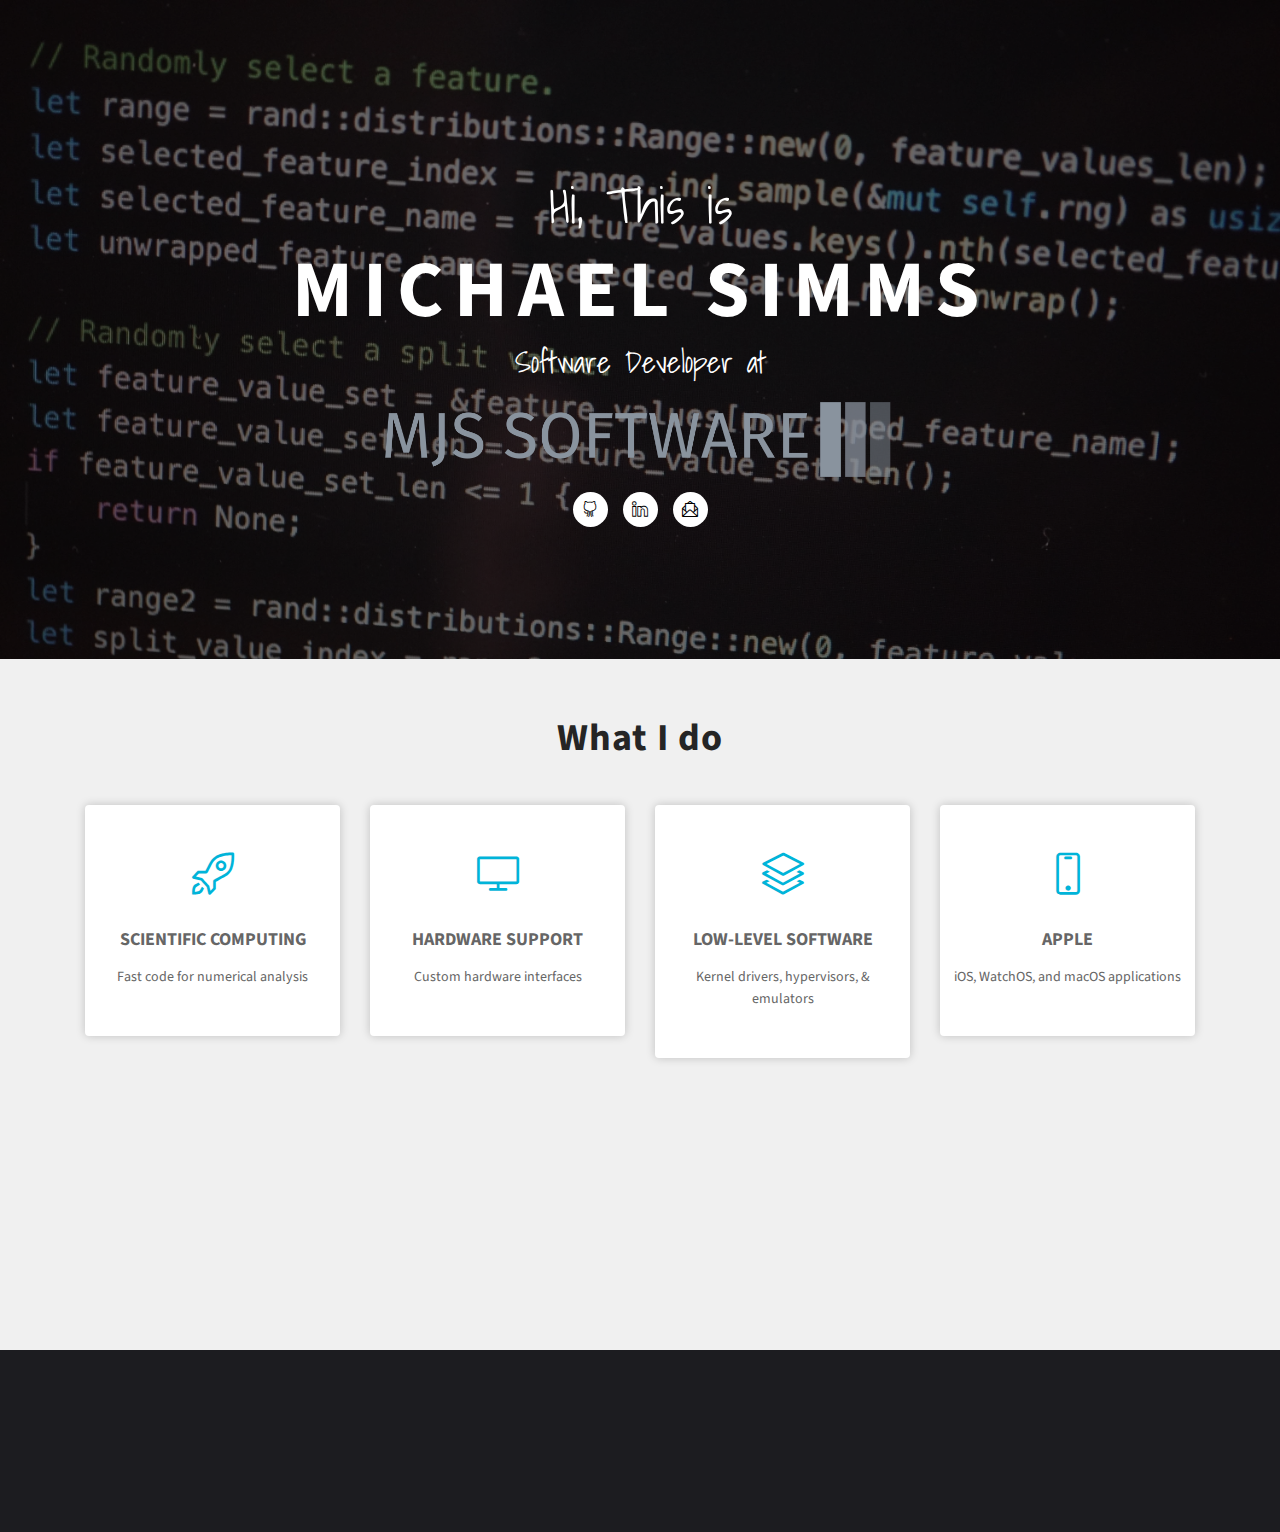
<file: index.html>
<!DOCTYPE html>

<html lang="en">

<head>
    <meta charset="utf-8">
    <meta name="viewport" content="width=device-width, initial-scale=1, shrink-to-fit=no">
    <meta name="description" content="Michael J Simms Software Consultant">
    <meta name="keywords" content="michael simms;software;consultant;developer">

    <title>Michael J Simms - Software Consultant</title>

    <link rel="shortcut icon" href="favicon.ico" >

    <link rel="stylesheet" type="text/css" href="assets/css/bootstrap.min.css" >
    <link rel="stylesheet" type="text/css" href="assets/fonts/font-awesome.min.css">
    <link rel="stylesheet" type="text/css" href="assets/fonts/simple-line-icons.css">
    <link rel="stylesheet" type="text/css" href="assets/css/animate.css">
    <link rel="stylesheet" type="text/css" href="assets/css/main.css">
</head>

<body>

    <!-- Hero Area Start -->
    <header id="header-wrap">
        <div id="hero-area" class="hero-area-bg">
            <div class="overlay"></div>
            <div class="container">
            <div class="row">
                <div class="col-md-12 col-sm-12 text-center">
                    <div class="contents">
                        <h5 class="script-font wow fadeInUp" data-wow-delay="0.2s">Hi, This is</h5>
                        <h2 class="head-title wow fadeInUp" data-wow-delay="0.4s">Michael Simms</h2>
                        <p class="script-font wow fadeInUp" data-wow-delay="0.6s">Software Developer at</p>
                        <img src="assets/img/logo-no-background.png" width="512" margin="10px" alt="Logo">
                        <ul class="social-icon wow fadeInUp" data-wow-delay="0.8s">
                            <li>
                                <a class="github" href="https://github.com/msimms" alt="GitHub"><i class="icon-social-github"></i></a>
                            </li>
                            <li>
                                <a class="linkedin" href="https://www.linkedin.com/company/mj-simms-software" alt="LinkedIn"><i class="icon-social-linkedin"></i></a>
                            </li>
                            <li>
                                <a class="email" href="mailto:mike@mjs-software.com" alt="email"><i class="icon-envelope-letter"></i></a>
                            </li>
                        </ul>
                        <div class="header-button wow fadeInUp" data-wow-delay="1s">
                        </div>
                    </div>
                </div>
            </div>
            </div>
        </div>
    </header>
    <!-- Hero Area End -->

    <!-- Services Section Start -->
    <section id="services" class="services section-padding">
        <h2 class="section-title wow flipInX" data-wow-delay="0.4s">What I do</h2>
        <div class="container">
        <div class="row">
            <!-- Services item -->
            <div class="col-md-6 col-lg-3 col-xs-12">
                <div class="services-item wow fadeInDown" data-wow-delay="0.3s">
                    <div class="icon">
                        <i class="icon-rocket"></i>
                    </div>
                    <div class="services-content">
                        <h3><a href="#">Scientific Computing</a></h3>
                        <p>Fast code for numerical analysis</p>
                    </div>
                </div>
            </div>
            <!-- Services item -->
            <div class="col-md-6 col-lg-3 col-xs-12">
                <div class="services-item wow fadeInDown" data-wow-delay="0.3s">
                    <div class="icon">
                        <i class="icon-screen-desktop"></i>
                    </div>
                    <div class="services-content">
                        <h3><a href="#">Hardware Support</a></h3>
                        <p>Custom hardware interfaces</p>
                    </div>
                </div>
            </div>
            <!-- Services item -->
            <div class="col-md-6 col-lg-3 col-xs-12">
                <div class="services-item wow fadeInDown" data-wow-delay="0.6s">
                    <div class="icon">
                        <i class="icon-layers"></i>
                    </div>
                    <div class="services-content">
                        <h3><a href="#">Low-Level Software</a></h3>
                        <p>Kernel drivers, hypervisors, & emulators</p>
                    </div>
                </div>
            </div>
            <!-- Services item -->
            <div class="col-md-6 col-lg-3 col-xs-12">
                <div class="services-item wow fadeInDown" data-wow-delay="0.9s">
                    <div class="icon">
                        <i class="icon-screen-smartphone"></i>
                    </div>
                    <div class="services-content">
                        <h3><a href="#">Apple</a></h3>
                        <p>iOS, WatchOS, and macOS applications</p>
                    </div>
                </div>
            </div>
            <!-- Services item -->
            <div class="col-md-6 col-lg-3 col-xs-12">
                <div class="services-item wow fadeInDown" data-wow-delay="1.2s">
                    <div class="icon">
                        <i class="icon-action-undo"></i>
                    </div>
                    <div class="services-content">
                        <h3><a href="#">Reverse Engineering</a></h3>
                        <p>Analyze binaries without source code</p>
                    </div>
                </div>
            </div>
            <!-- Services item -->
            <div class="col-md-6 col-lg-3 col-xs-12">
                <div class="services-item wow fadeInDown" data-wow-delay="1.5s">
                    <div class="icon">
                        <i class="icon-globe"></i>
                    </div>
                    <div class="services-content">
                        <h3><a href="#">Network</a></h3>
                        <p>Custom network software</p>
                    </div>
                </div>
            </div>
            <!-- Services item -->
            <div class="col-md-6 col-lg-3 col-xs-12">
                <div class="services-item wow fadeInDown" data-wow-delay="1.8s">
                    <div class="icon">
                        <i class="icon-magnifier"></i>
                    </div>
                    <div class="services-content">
                        <h3><a href="#">Source Code Analysis</a></h3>
                        <p>Source code vulnerability analysis</p>
                    </div>
                </div>
            </div>
            <!-- Services item -->
            <div class="col-md-6 col-lg-3 col-xs-12">
                <div class="services-item wow fadeInDown" data-wow-delay="2.1s">
                    <div class="icon">
                        <i class="icon-grid"></i>
                    </div>
                    <div class="services-content">
                        <h3><a href="#">Languages</a></h3>
                        <p>C, C++, Obj C, Python, Rust, Julia, Asm</p>
                    </div>
                </div>
            </div>
        </div>
        </div>
    </section>
    <!-- Services Section End -->

    <!-- Footer Section Start -->
    <footer class="footer-area section-padding">
        <div class="container">
        <div class="row">
            <div class="col-md-12">
            <div class="footer-text text-center wow fadeInDown" data-wow-delay="0.3s">
                <ul class="social-icon">
                    <li>
                        <a class="github" href="https://github.com/msimms"><i class="icon-social-github"></i></a>
                    </li>
                    <li>
                        <a class="linkedin" href="http://www.linkedin.com/pub/michael-simms/33/339/811"><i class="icon-social-linkedin"></i></a>
                    </li>
                    <li>
                        <a class="email" href="mailto:mike@mjs-software.com"><i class="icon-envelope-letter"></i></a>
                    </li>
                </ul>
            </div>
            </div>
        </div>
        </div>
    </footer>
    <!-- Footer Section End -->

    <!-- jQuery first, then Popper.js, then Bootstrap JS -->
    <script src="assets/js/jquery-min.js"></script>
    <script src="assets/js/popper.min.js"></script>
    <script src="assets/js/bootstrap.min.js"></script>
    <script src="assets/js/jquery.mixitup.js"></script>
    <script src="assets/js/wow.js"></script>
    <script src="assets/js/jquery.nav.js"></script>
    <script src="assets/js/jquery.easing.min.js"></script>
    <script src="assets/js/nivo-lightbox.js"></script>
    <script src="assets/js/jquery.slicknav.js"></script>
    <script src="assets/js/main.js"></script>

</body>
</html>
</file>
<file: assets/fonts/simple-line-icons.css>
@font-face {
	font-family: 'Simple-Line-Icons';
	src:url('../fonts/line-icons/Simple-Line-Icons.eot');
	src:url('../fonts/line-icons/Simple-Line-Icons.eot?#iefix') format('embedded-opentype'),
		url('../fonts/line-icons/Simple-Line-Icons.woff') format('woff'),
		url('../fonts/line-icons/Simple-Line-Icons.ttf') format('truetype'),
		url('../fonts/line-icons/Simple-Line-Icons.svg#Simple-Line-Icons') format('svg');
		font-weight: normal;
		font-style: normal;
}
/*
 Use the following CSS code if you want to have a class per icon.
 Instead of a list of all class selectors, you can use the generic [class*="icon-"] selector, but it's slower:
*/
.icon-user,
.icon-people,
.icon-user-female,
.icon-user-follow,
.icon-user-following,
.icon-user-unfollow,
.icon-login,
.icon-logout,
.icon-emotsmile,
.icon-phone,
.icon-call-end,
.icon-call-in,
.icon-call-out,
.icon-map,
.icon-location-pin,
.icon-direction,
.icon-directions,
.icon-compass,
.icon-layers,
.icon-menu,
.icon-list,
.icon-options-vertical,
.icon-options,
.icon-arrow-down,
.icon-arrow-left,
.icon-arrow-right,
.icon-arrow-up,
.icon-arrow-up-circle,
.icon-arrow-left-circle,
.icon-arrow-right-circle,
.icon-arrow-down-circle,
.icon-check,
.icon-clock,
.icon-plus,
.icon-minus,
.icon-close,
.icon-event,
.icon-exclamation,
.icon-organization,
.icon-trophy,
.icon-screen-smartphone,
.icon-screen-desktop,
.icon-plane,
.icon-notebook,
.icon-mustache,
.icon-mouse,
.icon-magnet,
.icon-energy,
.icon-disc,
.icon-cursor,
.icon-cursor-move,
.icon-crop,
.icon-chemistry,
.icon-speedometer,
.icon-shield,
.icon-screen-tablet,
.icon-magic-wand,
.icon-hourglass,
.icon-graduation,
.icon-ghost,
.icon-game-controller,
.icon-fire,
.icon-eyeglass,
.icon-envelope-open,
.icon-envelope-letter,
.icon-bell,
.icon-badge,
.icon-anchor,
.icon-wallet,
.icon-vector,
.icon-speech,
.icon-puzzle,
.icon-printer,
.icon-present,
.icon-playlist,
.icon-pin,
.icon-picture,
.icon-handbag,
.icon-globe-alt,
.icon-globe,
.icon-folder-alt,
.icon-folder,
.icon-film,
.icon-feed,
.icon-drop,
.icon-drawer,
.icon-docs,
.icon-doc,
.icon-diamond,
.icon-cup,
.icon-calculator,
.icon-bubbles,
.icon-briefcase,
.icon-book-open,
.icon-basket-loaded,
.icon-basket,
.icon-bag,
.icon-action-undo,
.icon-action-redo,
.icon-wrench,
.icon-umbrella,
.icon-trash,
.icon-tag,
.icon-support,
.icon-frame,
.icon-size-fullscreen,
.icon-size-actual,
.icon-shuffle,
.icon-share-alt,
.icon-share,
.icon-rocket,
.icon-question,
.icon-pie-chart,
.icon-pencil,
.icon-note,
.icon-loop,
.icon-home,
.icon-grid,
.icon-graph,
.icon-microphone,
.icon-music-tone-alt,
.icon-music-tone,
.icon-earphones-alt,
.icon-earphones,
.icon-equalizer,
.icon-like,
.icon-dislike,
.icon-control-start,
.icon-control-rewind,
.icon-control-play,
.icon-control-pause,
.icon-control-forward,
.icon-control-end,
.icon-volume-1,
.icon-volume-2,
.icon-volume-off,
.icon-calendar,
.icon-bulb,
.icon-chart,
.icon-ban,
.icon-bubble,
.icon-camrecorder,
.icon-camera,
.icon-cloud-download,
.icon-cloud-upload,
.icon-envelope,
.icon-eye,
.icon-flag,
.icon-heart,
.icon-info,
.icon-key,
.icon-link,
.icon-lock,
.icon-lock-open,
.icon-magnifier,
.icon-magnifier-add,
.icon-magnifier-remove,
.icon-paper-clip,
.icon-paper-plane,
.icon-power,
.icon-refresh,
.icon-reload,
.icon-settings,
.icon-star,
.icon-symbol-female,
.icon-symbol-male,
.icon-target,
.icon-credit-card,
.icon-paypal,
.icon-social-tumblr,
.icon-social-twitter,
.icon-social-facebook,
.icon-social-instagram,
.icon-social-linkedin,
.icon-social-pinterest,
.icon-social-github,
.icon-social-google,
.icon-social-reddit,
.icon-social-skype,
.icon-social-dribbble,
.icon-social-behance,
.icon-social-foursqare,
.icon-social-soundcloud,
.icon-social-spotify,
.icon-social-stumbleupon,
.icon-social-youtube,
.icon-social-dropbox,
.icon-social-vkontakte,
.icon-social-steam {
  font-family: 'simple-line-icons';
  speak: none;
  font-style: normal;
  font-weight: normal;
  font-variant: normal;
  text-transform: none;
  line-height: 1;
  /* Better Font Rendering =========== */
  -webkit-font-smoothing: antialiased;
  -moz-osx-font-smoothing: grayscale;
}
.icon-user:before {
  content: "\e005";
}
.icon-people:before {
  content: "\e001";
}
.icon-user-female:before {
  content: "\e000";
}
.icon-user-follow:before {
  content: "\e002";
}
.icon-user-following:before {
  content: "\e003";
}
.icon-user-unfollow:before {
  content: "\e004";
}
.icon-login:before {
  content: "\e066";
}
.icon-logout:before {
  content: "\e065";
}
.icon-emotsmile:before {
  content: "\e021";
}
.icon-phone:before {
  content: "\e600";
}
.icon-call-end:before {
  content: "\e048";
}
.icon-call-in:before {
  content: "\e047";
}
.icon-call-out:before {
  content: "\e046";
}
.icon-map:before {
  content: "\e033";
}
.icon-location-pin:before {
  content: "\e096";
}
.icon-direction:before {
  content: "\e042";
}
.icon-directions:before {
  content: "\e041";
}
.icon-compass:before {
  content: "\e045";
}
.icon-layers:before {
  content: "\e034";
}
.icon-menu:before {
  content: "\e601";
}
.icon-list:before {
  content: "\e067";
}
.icon-options-vertical:before {
  content: "\e602";
}
.icon-options:before {
  content: "\e603";
}
.icon-arrow-down:before {
  content: "\e604";
}
.icon-arrow-left:before {
  content: "\e605";
}
.icon-arrow-right:before {
  content: "\e606";
}
.icon-arrow-up:before {
  content: "\e607";
}
.icon-arrow-up-circle:before {
  content: "\e078";
}
.icon-arrow-left-circle:before {
  content: "\e07a";
}
.icon-arrow-right-circle:before {
  content: "\e079";
}
.icon-arrow-down-circle:before {
  content: "\e07b";
}
.icon-check:before {
  content: "\e080";
}
.icon-clock:before {
  content: "\e081";
}
.icon-plus:before {
  content: "\e095";
}
.icon-minus:before {
  content: "\e615";
}
.icon-close:before {
  content: "\e082";
}
.icon-event:before {
  content: "\e619";
}
.icon-exclamation:before {
  content: "\e617";
}
.icon-organization:before {
  content: "\e616";
}
.icon-trophy:before {
  content: "\e006";
}
.icon-screen-smartphone:before {
  content: "\e010";
}
.icon-screen-desktop:before {
  content: "\e011";
}
.icon-plane:before {
  content: "\e012";
}
.icon-notebook:before {
  content: "\e013";
}
.icon-mustache:before {
  content: "\e014";
}
.icon-mouse:before {
  content: "\e015";
}
.icon-magnet:before {
  content: "\e016";
}
.icon-energy:before {
  content: "\e020";
}
.icon-disc:before {
  content: "\e022";
}
.icon-cursor:before {
  content: "\e06e";
}
.icon-cursor-move:before {
  content: "\e023";
}
.icon-crop:before {
  content: "\e024";
}
.icon-chemistry:before {
  content: "\e026";
}
.icon-speedometer:before {
  content: "\e007";
}
.icon-shield:before {
  content: "\e00e";
}
.icon-screen-tablet:before {
  content: "\e00f";
}
.icon-magic-wand:before {
  content: "\e017";
}
.icon-hourglass:before {
  content: "\e018";
}
.icon-graduation:before {
  content: "\e019";
}
.icon-ghost:before {
  content: "\e01a";
}
.icon-game-controller:before {
  content: "\e01b";
}
.icon-fire:before {
  content: "\e01c";
}
.icon-eyeglass:before {
  content: "\e01d";
}
.icon-envelope-open:before {
  content: "\e01e";
}
.icon-envelope-letter:before {
  content: "\e01f";
}
.icon-bell:before {
  content: "\e027";
}
.icon-badge:before {
  content: "\e028";
}
.icon-anchor:before {
  content: "\e029";
}
.icon-wallet:before {
  content: "\e02a";
}
.icon-vector:before {
  content: "\e02b";
}
.icon-speech:before {
  content: "\e02c";
}
.icon-puzzle:before {
  content: "\e02d";
}
.icon-printer:before {
  content: "\e02e";
}
.icon-present:before {
  content: "\e02f";
}
.icon-playlist:before {
  content: "\e030";
}
.icon-pin:before {
  content: "\e031";
}
.icon-picture:before {
  content: "\e032";
}
.icon-handbag:before {
  content: "\e035";
}
.icon-globe-alt:before {
  content: "\e036";
}
.icon-globe:before {
  content: "\e037";
}
.icon-folder-alt:before {
  content: "\e039";
}
.icon-folder:before {
  content: "\e089";
}
.icon-film:before {
  content: "\e03a";
}
.icon-feed:before {
  content: "\e03b";
}
.icon-drop:before {
  content: "\e03e";
}
.icon-drawer:before {
  content: "\e03f";
}
.icon-docs:before {
  content: "\e040";
}
.icon-doc:before {
  content: "\e085";
}
.icon-diamond:before {
  content: "\e043";
}
.icon-cup:before {
  content: "\e044";
}
.icon-calculator:before {
  content: "\e049";
}
.icon-bubbles:before {
  content: "\e04a";
}
.icon-briefcase:before {
  content: "\e04b";
}
.icon-book-open:before {
  content: "\e04c";
}
.icon-basket-loaded:before {
  content: "\e04d";
}
.icon-basket:before {
  content: "\e04e";
}
.icon-bag:before {
  content: "\e04f";
}
.icon-action-undo:before {
  content: "\e050";
}
.icon-action-redo:before {
  content: "\e051";
}
.icon-wrench:before {
  content: "\e052";
}
.icon-umbrella:before {
  content: "\e053";
}
.icon-trash:before {
  content: "\e054";
}
.icon-tag:before {
  content: "\e055";
}
.icon-support:before {
  content: "\e056";
}
.icon-frame:before {
  content: "\e038";
}
.icon-size-fullscreen:before {
  content: "\e057";
}
.icon-size-actual:before {
  content: "\e058";
}
.icon-shuffle:before {
  content: "\e059";
}
.icon-share-alt:before {
  content: "\e05a";
}
.icon-share:before {
  content: "\e05b";
}
.icon-rocket:before {
  content: "\e05c";
}
.icon-question:before {
  content: "\e05d";
}
.icon-pie-chart:before {
  content: "\e05e";
}
.icon-pencil:before {
  content: "\e05f";
}
.icon-note:before {
  content: "\e060";
}
.icon-loop:before {
  content: "\e064";
}
.icon-home:before {
  content: "\e069";
}
.icon-grid:before {
  content: "\e06a";
}
.icon-graph:before {
  content: "\e06b";
}
.icon-microphone:before {
  content: "\e063";
}
.icon-music-tone-alt:before {
  content: "\e061";
}
.icon-music-tone:before {
  content: "\e062";
}
.icon-earphones-alt:before {
  content: "\e03c";
}
.icon-earphones:before {
  content: "\e03d";
}
.icon-equalizer:before {
  content: "\e06c";
}
.icon-like:before {
  content: "\e068";
}
.icon-dislike:before {
  content: "\e06d";
}
.icon-control-start:before {
  content: "\e06f";
}
.icon-control-rewind:before {
  content: "\e070";
}
.icon-control-play:before {
  content: "\e071";
}
.icon-control-pause:before {
  content: "\e072";
}
.icon-control-forward:before {
  content: "\e073";
}
.icon-control-end:before {
  content: "\e074";
}
.icon-volume-1:before {
  content: "\e09f";
}
.icon-volume-2:before {
  content: "\e0a0";
}
.icon-volume-off:before {
  content: "\e0a1";
}
.icon-calendar:before {
  content: "\e075";
}
.icon-bulb:before {
  content: "\e076";
}
.icon-chart:before {
  content: "\e077";
}
.icon-ban:before {
  content: "\e07c";
}
.icon-bubble:before {
  content: "\e07d";
}
.icon-camrecorder:before {
  content: "\e07e";
}
.icon-camera:before {
  content: "\e07f";
}
.icon-cloud-download:before {
  content: "\e083";
}
.icon-cloud-upload:before {
  content: "\e084";
}
.icon-envelope:before {
  content: "\e086";
}
.icon-eye:before {
  content: "\e087";
}
.icon-flag:before {
  content: "\e088";
}
.icon-heart:before {
  content: "\e08a";
}
.icon-info:before {
  content: "\e08b";
}
.icon-key:before {
  content: "\e08c";
}
.icon-link:before {
  content: "\e08d";
}
.icon-lock:before {
  content: "\e08e";
}
.icon-lock-open:before {
  content: "\e08f";
}
.icon-magnifier:before {
  content: "\e090";
}
.icon-magnifier-add:before {
  content: "\e091";
}
.icon-magnifier-remove:before {
  content: "\e092";
}
.icon-paper-clip:before {
  content: "\e093";
}
.icon-paper-plane:before {
  content: "\e094";
}
.icon-power:before {
  content: "\e097";
}
.icon-refresh:before {
  content: "\e098";
}
.icon-reload:before {
  content: "\e099";
}
.icon-settings:before {
  content: "\e09a";
}
.icon-star:before {
  content: "\e09b";
}
.icon-symbol-female:before {
  content: "\e09c";
}
.icon-symbol-male:before {
  content: "\e09d";
}
.icon-target:before {
  content: "\e09e";
}
.icon-credit-card:before {
  content: "\e025";
}
.icon-paypal:before {
  content: "\e608";
}
.icon-social-tumblr:before {
  content: "\e00a";
}
.icon-social-twitter:before {
  content: "\e009";
}
.icon-social-facebook:before {
  content: "\e00b";
}
.icon-social-instagram:before {
  content: "\e609";
}
.icon-social-linkedin:before {
  content: "\e60a";
}
.icon-social-pinterest:before {
  content: "\e60b";
}
.icon-social-github:before {
  content: "\e60c";
}
.icon-social-google:before {
  content: "\e60d";
}
.icon-social-reddit:before {
  content: "\e60e";
}
.icon-social-skype:before {
  content: "\e60f";
}
.icon-social-dribbble:before {
  content: "\e00d";
}
.icon-social-behance:before {
  content: "\e610";
}
.icon-social-foursqare:before {
  content: "\e611";
}
.icon-social-soundcloud:before {
  content: "\e612";
}
.icon-social-spotify:before {
  content: "\e613";
}
.icon-social-stumbleupon:before {
  content: "\e614";
}
.icon-social-youtube:before {
  content: "\e008";
}
.icon-social-dropbox:before {
  content: "\e00c";
}
.icon-social-vkontakte:before {
  content: "\e618";
}
.icon-social-steam:before {
  content: "\e620";
}
</file>
<file: assets/css/main.css>
@import url("https://fonts.googleapis.com/css?family=Shadows+Into+Light|Source+Sans+Pro:400,700");
html {
    overflow-x: hidden;
}

body {
    background: #fff;
    font-size: 14px;
    font-weight: 400;
    font-family: "Source Sans Pro", sans-serif;
    -webkit-box-sizing: border-box;
    -moz-box-sizing: border-box;
    box-sizing: border-box;
    -webkit-font-smoothing: subpixel-antialiased;
    color: #666;
    line-height: 25px;
    -webkit-backface-visibility: hidden;
    backface-visibility: hidden;
    overflow-x: hidden;
}

h1, h2, h3, h4 {
    font-size: 38px;
    font-weight: 700;
    font-family: "Source Sans Pro", sans-serif;
}

.script-font {
    font-family: 'Shadows Into Light', cursive;
}

a {
    -webkit-transition: all 0.2s linear;
    -moz-transition: all 0.2s linear;
    -o-transition: all 0.2s linear;
    transition: all 0.2s linear;
}

a:hover {
    text-decoration: none;
}

a a:focus {
    outline: none;
}

p {
    font-weight: 400;
    font-family: "Source Sans Pro", sans-serif;
    margin: 0px;
    font-size: 14px;
}

ul, ol {
    list-style: outside none none;
    margin: 0;
    padding: 0;
}

ul li, ol li {
    list-style: none;
}

.section-title {
    color: #252525;
    font-size: 38px;
    text-align: center;
    letter-spacing: 1px;
    line-height: 1;
    margin-bottom: 48px;
    padding: 0 10px;
    position: relative;
}

.btn {
    font-size: 14px;
    padding: 10px 30px;
    border-radius: 0px;
    cursor: pointer;
    font-weight: 400;
    color: #fff;
    border-radius: 4px;
    text-transform: uppercase;
    -webkit-transition: all 0.2s linear;
    -moz-transition: all 0.2s linear;
    -o-transition: all 0.2s linear;
    transition: all 0.2s linear;
    display: inline-block;
}

.btn:focus,
.btn:active {
    box-shadow: none;
    outline: none;
    color: #fff;
}

.btn-common {
    background-color: #00b4d9;
    position: relative;
    z-index: 1;
}

.btn-common:hover {
    color: #fff;
    background-color: #21cff3;
    box-shadow: 0 6px 22px rgba(0, 0, 0, 0.1);
    transition: all .2s ease-in-out;
    -moz-transition: all .2s ease-in-out;
    -webkit-transition: all .2s ease-in-out;
}

.btn-danger:hover {
    background-color: #f55262;
    border-color: #f55262;
    box-shadow: 0 6px 22px rgba(0, 0, 0, 0.1);
    transition: all .2s ease-in-out;
    -moz-transition: all .2s ease-in-out;
    -webkit-transition: all .2s ease-in-out;
}

.btn-border {
    color: #fff;
    background-color: transparent;
    border: 1px solid #fff;
}

.btn-border:hover {
    border: 1px solid #fff;
    color: #fff;
    background-color: rgba(255, 255, 255, 0.2);
}

.btn-lg {
    padding: 14px 33px;
    text-transform: uppercase;
    font-size: 16px;
}

.btn-rm {
    padding: 7px 10px;
    text-transform: capitalize;
}

button:focus {
    outline: none !important;
}

.icon-close, .icon-check {
    color: #00b4d9;
}

.social-icon li {
    display: inline-block;
}

.social-icon li a {
    color: #000;
    background: #fff;
    width: 35px;
    height: 35px;
    line-height: 38px;
    display: block;
    text-align: center;
    border-radius: 100%;
    font-size: 16px;
    margin: 15px 6px 12px 6px;
    transition: all 0.3s ease-in-out 0s;
    -moz-transition: all 0.3s ease-in-out 0s;
    -webkit-transition: all 0.3s ease-in-out 0s;
    -o-transition: all 0.3s ease-in-out 0s;
}

.social-icon li a:hover {
    color: #fff;
}

.social-icon li .facebook:hover {
    background: #3b5999;
}

.social-icon li .twitter:hover {
    background: #4A9CEC;
}

.social-icon li .instagram:hover {
    background: #D6274D;
}

.social-icon li .linkedin:hover {
    background: #1260A2;
}

.social-icon li .google:hover {
    background: #CE332A;
}

/* ScrollToTop */
a.back-to-top {
    display: none;
    position: fixed;
    bottom: 18px;
    right: 15px;
    text-decoration: none;
}

a.back-to-top i {
    display: block;
    font-size: 22px;
    width: 40px;
    height: 40px;
    line-height: 40px;
    color: #fff;
    background: #00b4d9;
    border-radius: 2px;
    text-align: center;
    transition: all 0.2s ease-in-out;
    -moz-transition: all 0.2s ease-in-out;
    -webkit-transition: all 0.2s ease-in-out;
    -o-transition: all 0.2s ease-in-out;
    box-shadow: 0 0 4px rgba(0, 0, 0, 0.14), 0 4px 8px rgba(0, 0, 0, 0.28);
}

a.back-to-top:hover, a.back-to-top:focus {
    text-decoration: none;
}

.square-spin {
    position: absolute;
    top: 50%;
    left: 50%;
    margin-left: -40px;
    margin-top: -40px;
}

.square-spin img {
    max-width: 64px;
}

.section-padding {
    padding: 60px 0;
}

#about .img-thumb img {
    border: 8px solid #fff;
    box-shadow: 0px 0px 30px rgba(0, 0, 0, 0.2);
}

.navbar {
    padding: 0;
}

.navbar li.active a.nav-link {
    color: #00b4d9;
}

.dropdown-toggle::after {
    display: none;
}

.dropdown-menu {
    margin: 0;
    padding: 0;
    display: none;
    position: absolute;
    z-index: 99;
    min-width: 210px;
    background-color: #fff;
    white-space: nowrap;
    border-radius: 4px;
    -webkit-box-shadow: 0 6px 12px rgba(0, 0, 0, 0.175);
    box-shadow: 0 6px 12px rgba(0, 0, 0, 0.175);
    animation: fadeIn 0.4s;
    -webkit-animation: fadeIn 0.4s;
    -moz-animation: fadeIn 0.4s;
    -o-animation: fadeIn 0.4s;
    -ms-animation: fadeIn 0.4s;
}

.dropdown-menu:before {
    content: "";
    display: inline-block;
    position: absolute;
    bottom: 100%;
    left: 20%;
    margin-left: -5px;
    border-right: 10px solid transparent;
    border-left: 10px solid transparent;
    border-bottom: 10px solid #fff;
}

.dropdown:hover .dropdown-menu {
    display: block;
    position: absolute;
    text-align: left;
    top: 100%;
    border: none;
    animation: fadeIn 0.4s;
    -webkit-animation: fadeIn 0.4s;
    -moz-animation: fadeIn 0.4s;
    -o-animation: fadeIn 0.4s;
    -ms-animation: fadeIn 0.4s;
}

.dropdown .dropdown-menu .dropdown-item {
    width: 100%;
    padding: 12px 20px;
    font-size: 14px;
    color: #333;
    border-bottom: 1px solid #f1f1f1;
    text-decoration: none;
    display: inline-block;
    float: left;
    clear: both;
    position: relative;
    outline: 0;
    transition: all 0.3s ease-in-out;
    -webkit-transition: all 0.3s ease-in-out;
    -moz-transition: all 0.3s ease-in-out;
    -o-transition: all 0.3s ease-in-out;
    -ms-transition: all 0.3s ease-in-out;
}

.dropdown .dropdown-menu .dropdown-item:last-child {
    border-bottom: none;
    border-bottom-left-radius: 4px;
    border-bottom-right-radius: 4px;
}

.dropdown .dropdown-menu .dropdown-item:first-child {
    border-top-left-radius: 4px;
    border-top-right-radius: 4px;
}

.dropdown .dropdown-item:focus,
.dropdown .dropdown-item:hover,
.dropdown .dropdown-item.active {
    color: #00b4d9;
}

.dropdown-item.active, .dropdown-item:active {
    background: transparent;
}

.fadeInUpMenu {
    -webkit-animation-name: fadeInUpMenu;
    animation-name: fadeInUpMenu;
}

/* only small tablets */
@media (min-width: 768px) and (max-width: 991px) {
    #nav-main li a.nav-link {
        padding-top: 18px;
    }
}

.navbar-toggler {
    display: none;
}

@media screen and (max-width: 768px) {
    .navbar-header {
        width: 100%;
    }
    .navbar-brand {
        position: absolute;
        padding: 0px 15px;
        top: 0;
    }
    .navbar-brand img {
        width: 75%;
    }
}

.hero-area-bg {
    background: url(../img/hero-area.webp) no-repeat;
    background-size: cover;
}

#hero-area {
    color: #fff;
    overflow: hidden;
    position: relative;
}

#hero-area .overlay {
    position: absolute;
    width: 100%;
    height: 100%;
    top: 0px;
    left: 0px;
    background: #0c0808;
    opacity: 0.6;
}

#hero-area .contents {
    padding: 175px 0px 120px;
}

#hero-area .contents img {
    max-width: 75%;
}

#hero-area .contents h5 {
    font-size: 50px;
}

#hero-area .contents .head-title {
    color: #fff;
    font-size: 80px;
    letter-spacing: 10px;
    text-transform: uppercase;
    font-weight: 700;
}

#hero-area .contents p {
    font-size: 30px;
    color: #fff;
    font-weight: 400;
    line-height: 30px;
    margin-bottom: 25px;
}

#hero-area .contents .btn {
    margin: 25px 0px;
    text-transform: uppercase;
}

#hero-area .banner_bottom_btn {
    margin-top: 40px;
}

#hero-area .banner_bottom_btn i {
    color: #fff;
    font-size: 48px;
    -webkit-transition: all 0.2s linear;
    -moz-transition: all 0.2s linear;
    -o-transition: all 0.2s linear;
    transition: all 0.2s linear;
}

#hero-area .banner_bottom_btn i:hover {
    color: #ddd;
}

.services {
    background: #F0F0F0;
}

.services-item {
    background: #fff;
    border-radius: 4px;
    padding: 48px 10px;
    box-shadow: 0px 0px 10px rgba(0, 0, 0, 0.2);
    text-align: center;
    transition: all 0.3s ease-in-out 0s;
    -moz-transition: all 0.3s ease-in-out 0s;
    -webkit-transition: all 0.3s ease-in-out 0s;
    -o-transition: all 0.3s ease-in-out 0s;
}

.services-item .icon i {
    font-size: 42px;
    margin-bottom: 45px;
    text-align: center;
    width: 48px;
    display: block;
    margin: 0 auto;
    height: 48px;
    color: #00b4d9;
}

.services-item .services-content h3 {
    margin-top: 10px;
    margin-bottom: 10px;
}

.services-item .services-content h3 a {
    font-size: 18px;
    text-transform: uppercase;
    color: #666;
}

.services-item .services-content h3 a:hover {
    color: #00b4d9;
}

.services-item .services-content p {
    line-height: 22px;
}

.services-item:hover {
    box-shadow: 0px 0px 30px rgba(0, 0, 0, 0.2);
}

.btn.disabled, .btn:disabled {
    opacity: 1;
}

.list-unstyled li {
    color: #d9534f;
}

.footer-area {
    background: #1C1C20;
}

.footer-area .footer-text p {
    font-size: 14px;
    margin-top: 20px;
    color: #fff;
}

.footer-area .footer-text p a {
    color: #00b4d9;
}

.footer-area .footer-text .nav-inline .nav-link {
    padding: 11px 7px;
    color: #888;
}

.footer-area .footer-text .nav-inline .nav-link:hover {
    color: #00b4d9;
}
</file>
